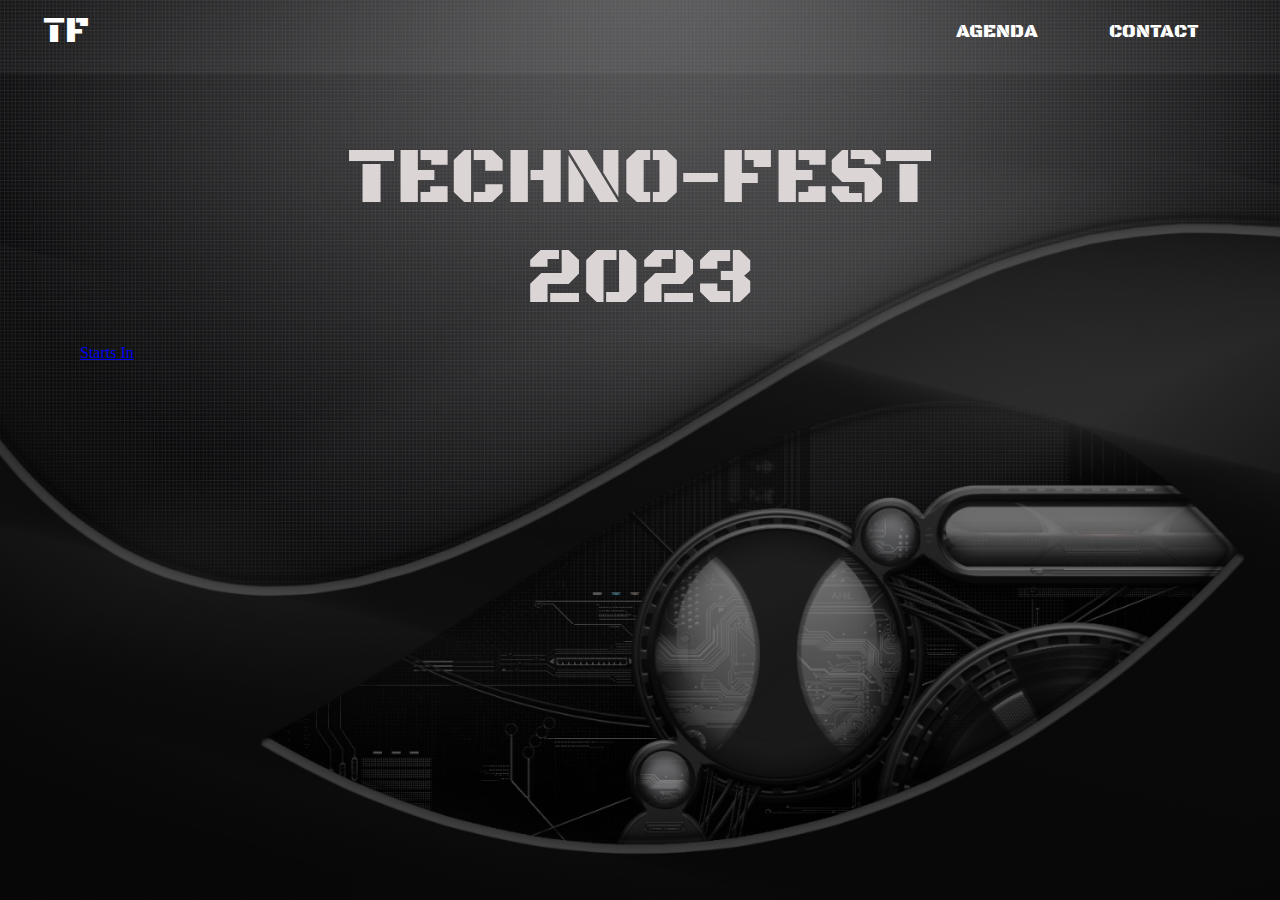
<file: index.html>
<!DOCTYPE html>
<html lang="en">
<head>
    <meta charset="UTF-8">
    <meta name="viewport" content="width=device-width, initial-scale=1.0">
    <link rel="stylesheet" href="index.css">
    <link rel="preconnect" href="https://fonts.googleapis.com">
    <link rel="preconnect" href="https://fonts.gstatic.com" crossorigin>
    <link href="https://fonts.googleapis.com/css2?family=Black+Ops+One&display=swap" rel="stylesheet">
    <title>Techno-xFest</title>
</head>
<style>
    @import url('https://fonts.googleapis.com/css2?family=Black+Ops+One&display=swap');
    #timer{
        width: 75vh;
        height: 30vh;
        margin-left: 5em;
        color: whitesmoke;
    }
    #timer a{
        pointer-events:none
    }
    #tf{
        font-family: 'Black Ops One', cursive;
        font-size: 1.5em;
        margin-top: -10px;
    }

  </style>
<body>
    <div class="landing">
        <header>
            <a href="index.html" id="logo"><p id="tf">TF</p></a>
            <nav>
                <a href="page1.html">AGENDA</a>
                <a href="contact.html">CONTACT</a>
            </nav>
        </header>
        <center>
            
            <div id="maintext">
                <div id="title" >
                    TECHNO-FEST <br> 2023
                    <!-- <img src="https://timer-media.cannoli.app/media/timer/c3d207ebef0c2a5ceb513e7a72c678d0e9bc1305e1b53d8481b71460c059a761_t.gif" alt="festiva" id="timer" /> -->
                </div>
                
                <!-- <div id="click">
                    <button ><a href="page1.html"><img src="cen1.jpg" id="cen1" alt=""></a></button>
                </div> -->
             
           </div>
        </center>
        <script src="https://cdn.logwork.com/widget/countdown.js"></script>
       <div id="timer">
        <a href="https://logwork.com/countdown-1idq" class="countdown-timer" data-style="flip2"
        data-timezone="Asia/Kolkata" data-textcolor="#ffffff" data-date="2023-09-15 23:30" data-unitscolor="#ffffff">Starts In</a>
       </div>
                
    
    
</div>
</body>
</html>
</file>
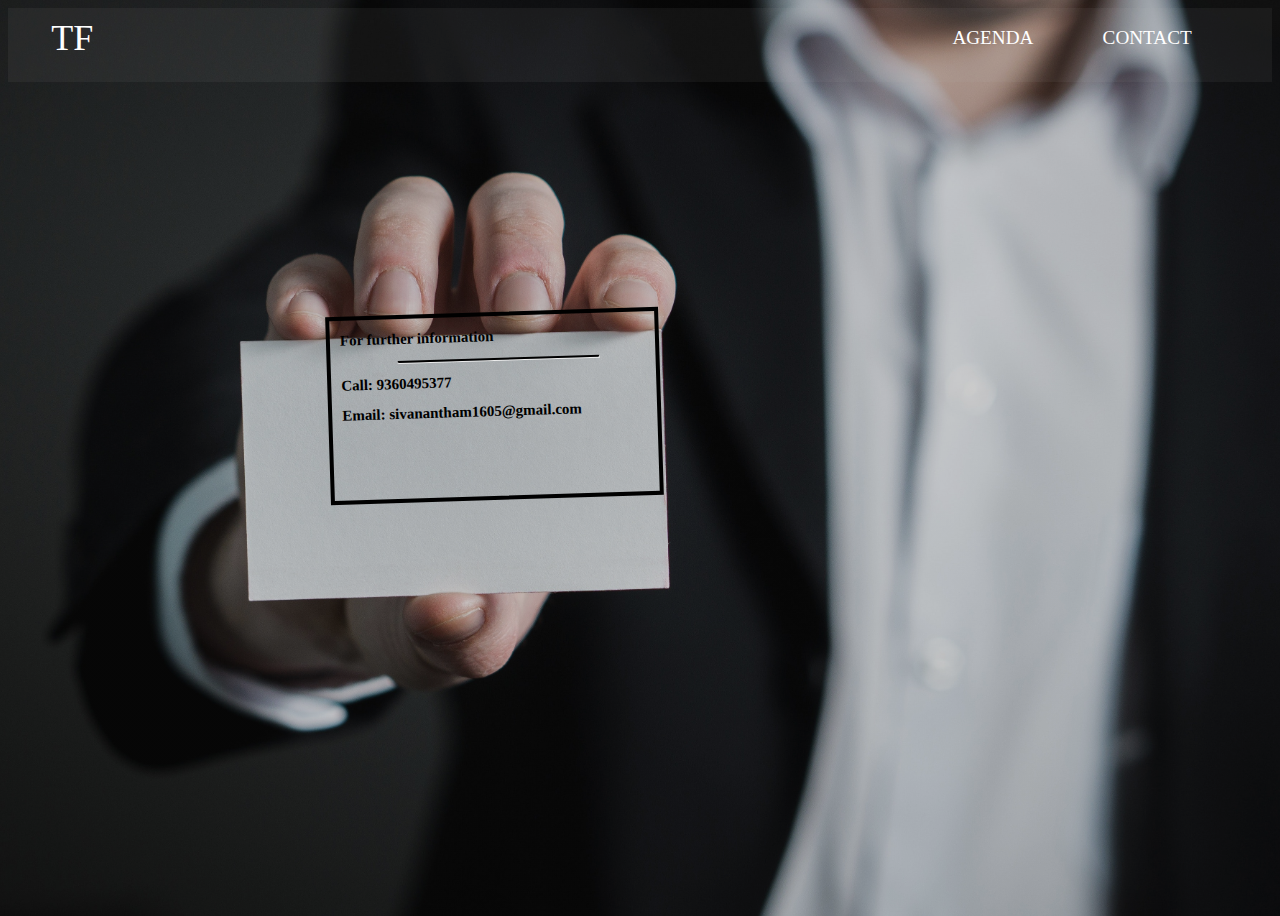
<file: contact.html>
<!DOCTYPE html>
<html lang="en">
<head>
    <meta charset="UTF-8">
    <meta name="viewport" content="width=device-width, initial-scale=1.0">
    <title>Document</title>
</head>
<style>
    body{
        background-image: linear-gradient(rgba(0,0,0,0.2),rgba(0,0,0,0.2)),url('coat.jpg');
        background-size: cover;
    background-position: center;
    height: 100vh;
    color: white;
    }
    header a{
    text-decoration: none;
    color: white;
}

header{
    height: 4vh;
    font-size: 1.2em;
    display: flex;
    padding: 1em;
    background-color: rgba(201, 199, 197, 0.068); 
}
#tf{
        font-size: 1.5em;
        margin-top: -10px;
    }

#logo{
    flex: 3;
    font-size: 1.25em;
    padding-left: 1em;
}
nav{
    flex:1;
    display: flex;
}
nav a{
    padding-right: .5em;
    flex:.5;
}
img{
    width: 30vh;
    height: 25vh;
    padding-left: 10em;
    padding-top: 4em;
    border-radius: 50px;
    opacity: .7;
}
#cont{
    position: absolute;
    width: 35vh;
    height: 20vh;
    border: 4px solid black;
    font-size: .8em;
    rotate: -1.8deg;
    margin-top: 230px;
    margin-left: 320px;
    padding-left: 10px;
    color: black;
    font-size: 10px;
}
</style>
<body>
    <header>
        <a href="index.html" id="logo"><p id="tf">TF</p></a>
        <nav>
            <a href="page1.html">AGENDA</a>
            <a href="">CONTACT</a>
        </nav>
    </header>
    <div id="cont">
        <h2>For further information</h2>
        <hr style="border-top: 2px solid black; width: 200px;">
    <h2>Call: 9360495377</h2>
    <h2>Email: sivanantham1605@gmail.com</h2>
    </div>
</body>
</html>
</file>
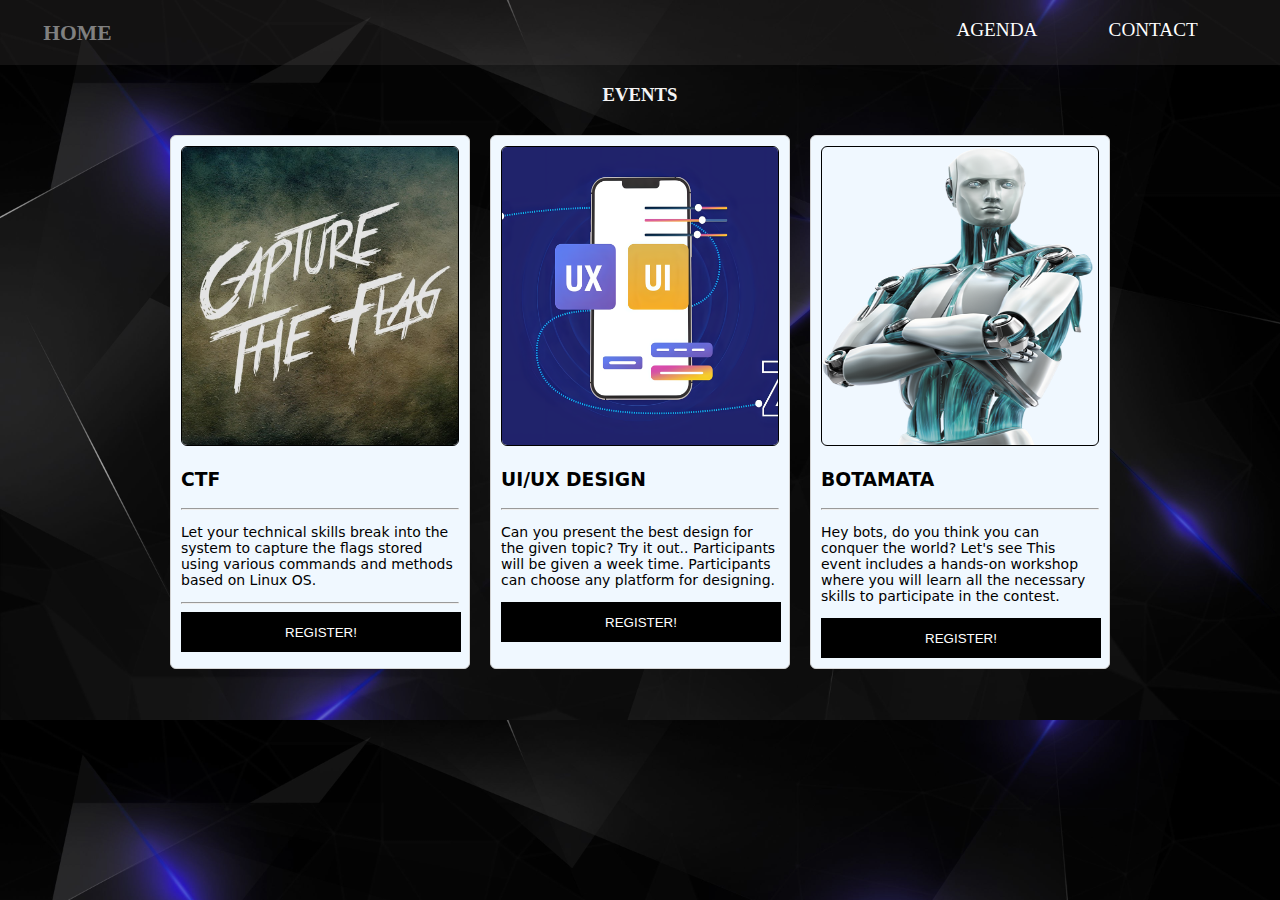
<file: event.html>
<!DOCTYPE html>
<html>
<head>
  <title>events</title>
  
  
  
<meta name="viewport" content="width=device-width, initial-scale=1">


<style>
* {
  box-sizing: border-box;
}
@import url('https://fonts.googleapis.com/css2?family=Black+Ops+One&display=swap');
body {
  background : linear-gradient(rgba(0,0,0,0.1), rgba(0,0,0,0.1)),url('eventpage.jpg');
  background-repeat: none;
  background-size: cover;
  margin: 0;
  font-family:'Franklin Gothic Medium', 'Arial Narrow', Arial, sans-serif;
  

}


.main {
  max-width: 1000px;
  margin: auto;
}

h1 {
  font-size: 50px;
  word-break: break-all;
  color: white;
}
h2 {
    color: white;
}

.card{
  
    transition: transform .5s;
    background-color: aliceblue;
    border: 1px solid lightgray;
    width: 300px;
    padding: 10px;
    margin: 10px;
    text-decoration: none;
    border-radius: 6px;
    font-family: system-ui, -apple-system, BlinkMacSystemFont, 'Segoe UI', Roboto, Oxygen, Ubuntu, Cantarell, 'Open Sans', 'Helvetica Neue', sans-serif;
}
.card:hover{
    background-color: bisque;
    border: 1px solid bisque;
    width: 300px;
    transform: scale(1.08);
}
.desc{
    font-size: 14px;
    
}
.card-img{
  
    height:300px;
    width:278px;
    border-radius: 6px;
    justify-content: center;
    border: 1px solid black;

}
.card button {
  height: 40px;
  width: 280px;
  margin: auto;
  color: white;
  background-color: #000000;
  border: none;
  cursor: pointer;
  
}
.layout{
    display: flex;
    justify-content: center;
    flex-wrap: wrap;
}
.u {
  color: red;
}
header a{
  
    font-family: 'Black Ops One';
    text-decoration: none;
    color: white;
}
header{
 
    font-family: 'Black Ops One';
    font-size: 1.2em;
    display: flex;
    padding: 1em;
    background-color: rgba(139, 138, 136, 0.132);
    
}
#logo{
    flex: 3;
    font-size: 1.25em;
    padding-left: 1em;
}
nav{
    flex:1;
    display: flex;
}
nav a{
    padding-right: .5em;
    flex:.5;
}
b{
        font-family: 'Black Ops One';
        font-size: .9em;
        margin-top: -10px;
        color: grey;
    }
    #page{
    font-family: 'Black Ops One';
    color: whitesmoke;
  }


</style>

</head>
<body>
    <header>
        <a href="index.html" id="logo"><b style="font-family: 'Black Ops One', cursive;">HOME</b></a>
        <nav>
            <a href="page1.html">AGENDA</a>
            <a href="contact.html">CONTACT</a>
        </nav>
    </header>
    <center><h3 id="page">EVENTS</h3></center>
<div class="main">
<div class="layout">
  <div class="card">
      <img src="ctf.jpg" class="card-img" alt="">
      <h3>CTF</h3><hr>
      <p class="desc">Let your technical skills break into the system 
        to capture the flags stored using various commands and methods based on Linux OS.
      </p><hr>
      <a href = "reg.html"><button>REGISTER!</button></a>
  </div>
  <div class="card">
      <img src="ui.jpg" class="card-img" alt="">
      <h3>UI/UX DESIGN</h3><hr>
      <p class="desc">Can you present the best design for the given topic? Try it out..
        Participants will be given a week time. Participants can choose any platform for designing.</p>
        <a href = "reg.html"><button>REGISTER!</button></a>
  </div>
  <div class="card">
      <img src="robot.png" class="card-img" alt="">
      <h3>BOTAMATA</h3><hr>
      <p class="desc">Hey bots, do you think you can conquer the world? Let's see

        This event includes a hands-on workshop where you will learn all the necessary 
        skills to participate in the contest.</p>
        <a href = "reg.html"><button>REGISTER!</button></a>
  </div>
</div>
</div>
</div>
</body>
</html>
</file>
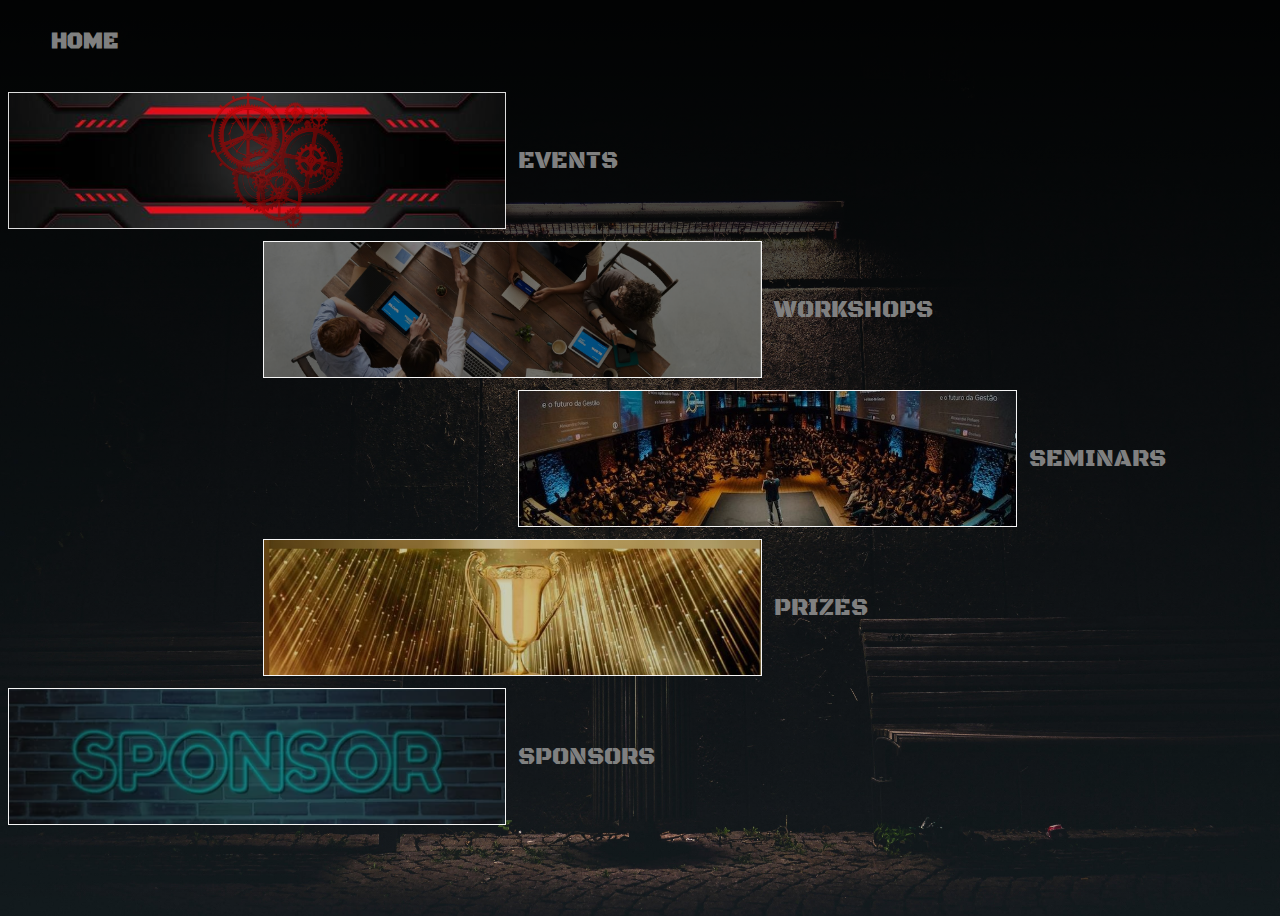
<file: page1.html>
<!DOCTYPE html>
<html lang="en">
<head>
    <meta charset="UTF-8">
    <meta name="viewport" content="width=device-width, initial-scale=1.0">
    <link rel="stylesheet" href="page1.css">
    <title>Page1</title>
</head>
<style>
    @import url('https://fonts.googleapis.com/css2?family=Black+Ops+One&display=swap');
    
    b{
        font-family: 'Black Ops One', cursive;
        font-size: .9em;
        margin-top: -10px;
        color: grey;
    }
</style>
<body>
    <header>
       
        <nav>
            <a href="index.html" id="logo"><b>HOME</b></a>
        </nav>

    </header>
    <br>
    <div id="container">
        <div id="one">
            <img src="event.png" alt="" style="opacity: .6;" >
        </div>
       <a href="event.html">
        <div id="gridc">
            <p>EVENTS</p>
        </div>
       </a>

        <div id="two">
        </div>
        <a href="work.html">
            <div id="gridc">
                <p>WORKSHOPS</p>
            </div>
        </a>

        
        <div id="three">
        </div>
        <a href="sem.html">
            <div id="gridc">
                <p id="sem">SEMINARS</p>
            </div>
        </a>
       
        
        <div id="four"> 
        </div>
        <a href="prize.html">
            <div id="gridc">
                <p>PRIZES</p>
            </div>
        </a>

        <div id="five">
        </div>
        <a href="sponsor.html">
            <div id="gridc">
                <p>SPONSORS</p>
            </div>
        </a>
    </div>
</body>
</html>
</file>
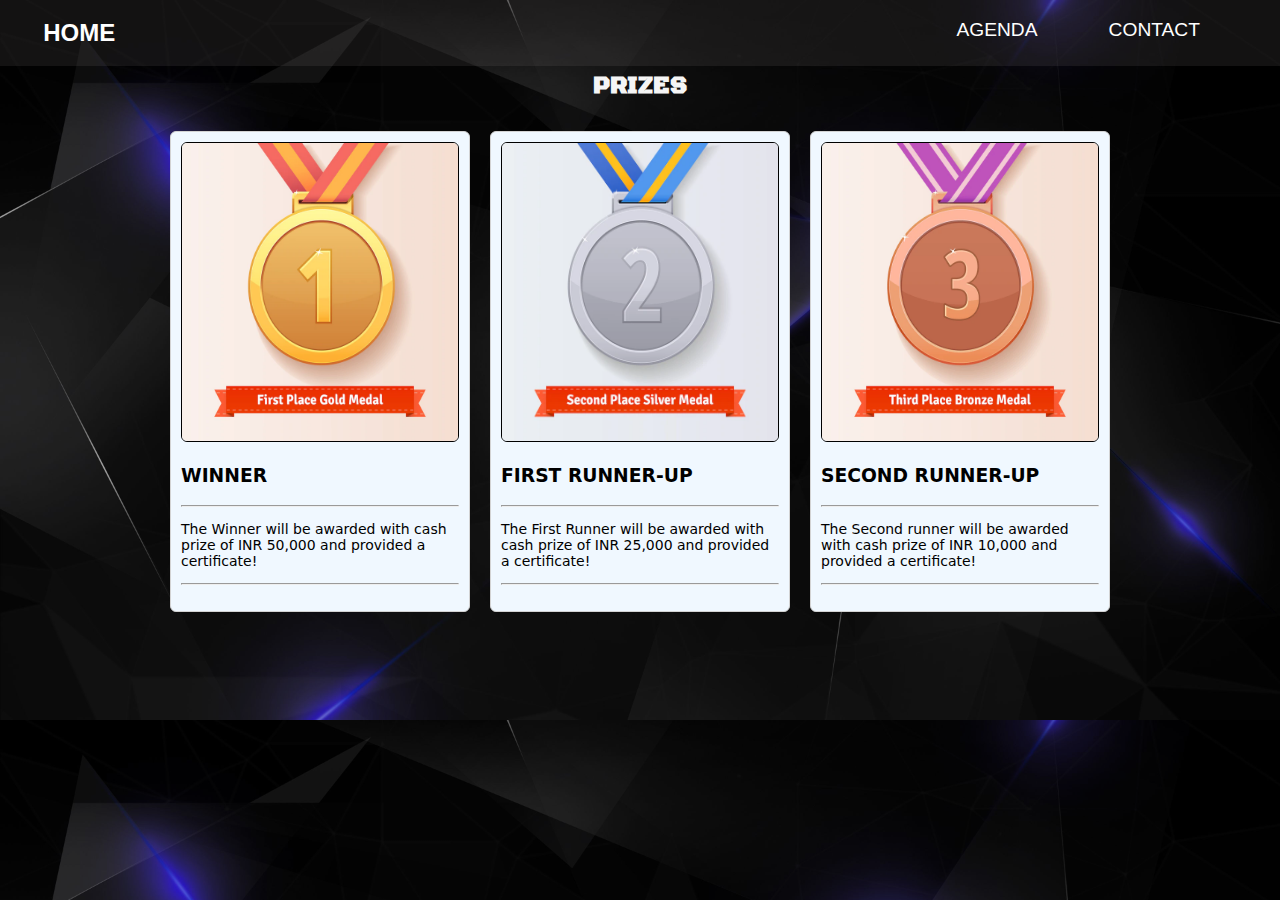
<file: prize.html>
<!DOCTYPE html>
<html>
<head>
  <title>Prizes</title>
  <link rel="shortcut icon" href="logo-beg.png" type="image/x-icon">
  <meta http-equiv="refresh" content="3000; URL=login.php" />
  
<meta name="viewport" content="width=device-width, initial-scale=1">


<style>
  @import url('https://fonts.googleapis.com/css2?family=Black+Ops+One&display=swap');
    
* {
  box-sizing: border-box;
}

body {
  background : linear-gradient(rgba(0,0,0,0.1), rgba(0,0,0,0.1)),url('eventpage.jpg');
  background-repeat: none;
  background-size: cover;
  margin: 0;
  font-family:'Franklin Gothic Medium', 'Arial Narrow', Arial, sans-serif;
  

}


.main {
  max-width: 1000px;
  margin: auto;
}

h1 {
  font-size: 50px;
  word-break: break-all;
  color: white;
}
h2 {
    color: white;
}

.card{
  
    transition: transform .5s;
    background-color: aliceblue;
    border: 1px solid lightgray;
    width: 300px;
    padding: 10px;
    margin: 10px;
    text-decoration: none;
    border-radius: 6px;
    font-family: system-ui, -apple-system, BlinkMacSystemFont, 'Segoe UI', Roboto, Oxygen, Ubuntu, Cantarell, 'Open Sans', 'Helvetica Neue', sans-serif;
}
.card:hover{
    background-color: bisque;
    border: 1px solid bisque;
    width: 300px;
    transform: scale(1.08);
}
.desc{
    font-size: 14px;
    
}
.card-img{
  
    height:300px;
    width:278px;
    border-radius: 6px;
    justify-content: center;
    border: 1px solid black;

}
.card button {
  height: 40px;
  width: 280px;
  margin: auto;
  color: white;
  background-color: #000000;
  border: none;
  cursor: pointer;
  
}
.layout{
    display: flex;
    justify-content: center;
    flex-wrap: wrap;
}
.u {
  color: red;
}
header a{
    text-decoration: none;
    color: white;
}
header{
    font-size: 1.2em;
    display: flex;
    padding: 1em;
    background-color: rgba(139, 138, 136, 0.132);
    
}
#logo{
    flex: 3;
    font-size: 1.25em;
    padding-left: 1em;
}
nav{
    flex:1;
    display: flex;
}
nav a{
    padding-right: .5em;
    flex:.5;
}
#page{
      margin-top: 5px;
    font-family: 'Black Ops One';
    color: whitesmoke;
  }
</style>

</head>
<body>
    <header>
        <a href="index.html" id="logo"><b>HOME</b></a>
        <nav>
            <a href="page1.html">AGENDA</a>
            <a href="contact.html">CONTACT</a>
        </nav>
    </header>
    <center><h2 id="page">PRIZES</h2></center>
<div class="main">
<div class="layout">
  <div class="card">
      <img src="first.webp" class="card-img" alt="">
      <h3>WINNER</h3><hr>
      <p class="desc">The Winner will be awarded with cash prize of INR 50,000 and provided a certificate!
      </p><hr>
      
  </div>
  <div class="card">
      <img src="second.webp" class="card-img" alt="">
      <h3>FIRST RUNNER-UP</h3><hr>
      <p class="desc">The First Runner will be awarded with cash prize of INR 25,000 and provided a certificate!
    </p><hr></p>

  </div>
  <div class="card">
      <img src="third.webp" class="card-img" alt="">
      <h3>SECOND RUNNER-UP</h3><hr>
      <p class="desc">The Second runner will be awarded with cash prize of INR 10,000 and provided a certificate!
    </p><hr></p>
        
  </div>
</div>
</div>
</div>
</body>
</html>
</file>
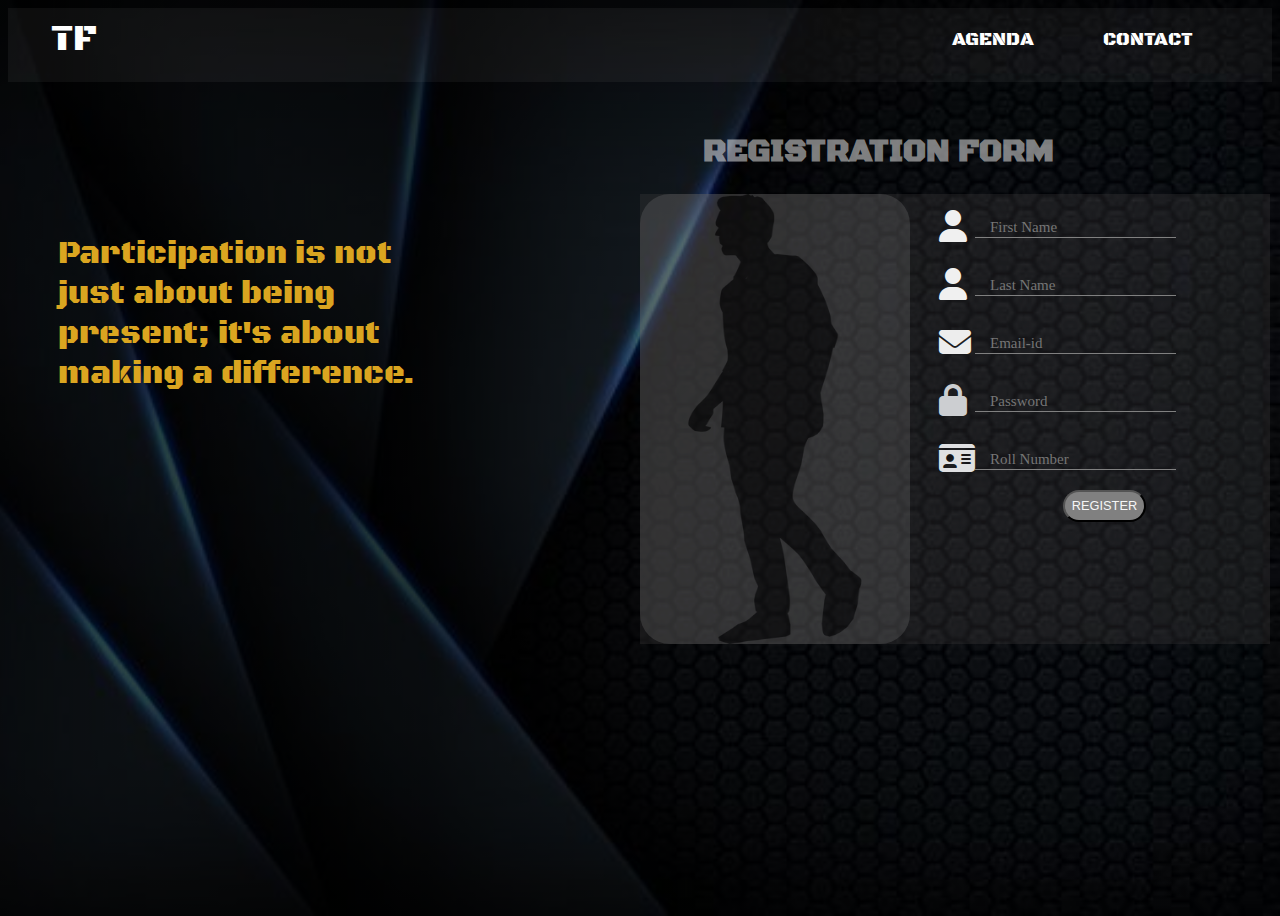
<file: reg.html>
<!DOCTYPE html>
<html lang="en">
<head>
    <meta charset="UTF-8">
    <meta name="viewport" content="width=device-width, initial-scale=1.0">
    <title>Document</title>
    <link rel="stylesheet" href="https://cdnjs.cloudflare.com/ajax/libs/font-awesome/6.4.2/css/all.min.css">
</head>
<style>
     @import url('https://fonts.googleapis.com/css2?family=Black+Ops+One&display=swap');
    body{
        background-image: linear-gradient(to right,rgba(0,0,0,.7),rgba(0,0,0,.8),rgba(0,0,0,.4),rgba(0,0,0,0)),url('regi.jpg');
        background-size: cover;
    background-position: center;
    height: 100vh;
    }
    header a{
        font-family: 'Black Ops One';
    text-decoration: none;
    color: white;
}
header{
    height: 4vh;
    font-size: 1.2em;
    display: flex;
    padding: 1em;
    background-color: rgba(201, 199, 197, 0.068); 
}
#tf{
        font-size: 1.5em;
        margin-top: -10px;
    }

#logo{
    flex: 3;
    font-size: 1.25em;
    padding-left: 1em;
}
nav{
    flex:1;
    display: flex;
}
nav a{
    padding-right: .5em;
    flex:.5;
}
button{
    
    background-color: grey;
    border-radius: 30px;
    color: whitesmoke;
    font-size: .8em;
    padding: .5em;
}
button:focus{
    background-color: black;
}
input{
    border: none;
    background: transparent;
    border-bottom: 1px solid grey;
    color: gray;
    padding-left: 1em;
    font-family: 'Times New Roman', Times, serif;
    font-size: 15px;
}
input:focus{
    outline: none;
    border-bottom: 3px solid grey;
    color: whitesmoke;
}
#outer{
   
    margin-left: 50%;
    display: flex;
    width: 70vh;
    height: 50vh;
    background:rgba(73, 71, 71, 0.276)
    
}
#image{
    flex: 1;
}
#container{
    color: white;
    
    width: 50vw;
    height: 40vh;  
    flex: 1;
    margin-top: 1.5em;
    margin-left: -2em;
   
}

#human{
    opacity: .25;
    width: 30vh;
    height: 50vh;
    background-color: grey;
    border-radius: 30px;
   
}
i{
    width:1em;
    height: 1em;
}
h1{
    font-family: 'Black Ops One','Courier New', Courier, monospace; 
    margin-top: 50px;
    float: right;
    margin-right: 6.8em;
    color:rgba(245, 245, 245, 0.516)
}
#quote{
    position:absolute;
    margin-top: 120px;
    font-family: 'Black Ops One';
    color: goldenrod;
    width: 40vh;
    font-size: 2em;
   margin-left: 50px;
}

</style>
<body>
    <header>
        <a href="index.html" id="logo"><p id="tf">TF</p></a>
        <nav>
            <a href="page1.html">AGENDA</a>
            <a href="">CONTACT</a>
        </nav>
    </header>
   <h1 >REGISTRATION FORM</h1>
    <div id="quote">
        <p >
            Participation is not just about being present; it's about making a difference.
        </p>
    </div>
   <div id="outer">
        <div id="image">
            <img src="human.png" id="human" alt="">
        </div>
        <div id="container">
            <label for="" ><i class="fa-solid fa-user fa-beat-fade fa-2xl" style="color: #f0f0f0;"></i></label>
            <input type="text" placeholder="First Name"><br><br>
    
            <label for=""><i class="fa-solid fa-user fa-beat-fade fa-2xl" style="color: #f0f0f0;"></i></label>
            <input type="text" placeholder="Last Name"><br><br>
    
            <label for=""><i class="fa-solid fa-envelope fa-beat-fade fa-2xl" style="color: #ededed;"></i></label>
            <input type="email" placeholder="Email-id"><br><br>
    
            <label for=""><i class="fa-solid fa-lock fa-beat-fade fa-2xl" style="color: #ccced1;"></i></label>
            <input type="password" placeholder="Password" ><br><br>
            
            <label for=""><i class="fa-solid fa-id-card fa-beat-fade fa-2xl" style="color: #dfe0e2;"></i></label>
            <input type="number" placeholder="Roll Number"><br>
    
            <center><button value="REGISTER">REGISTER</button></center>
            
        </div>
   </div>
</body>
</html>
</file>
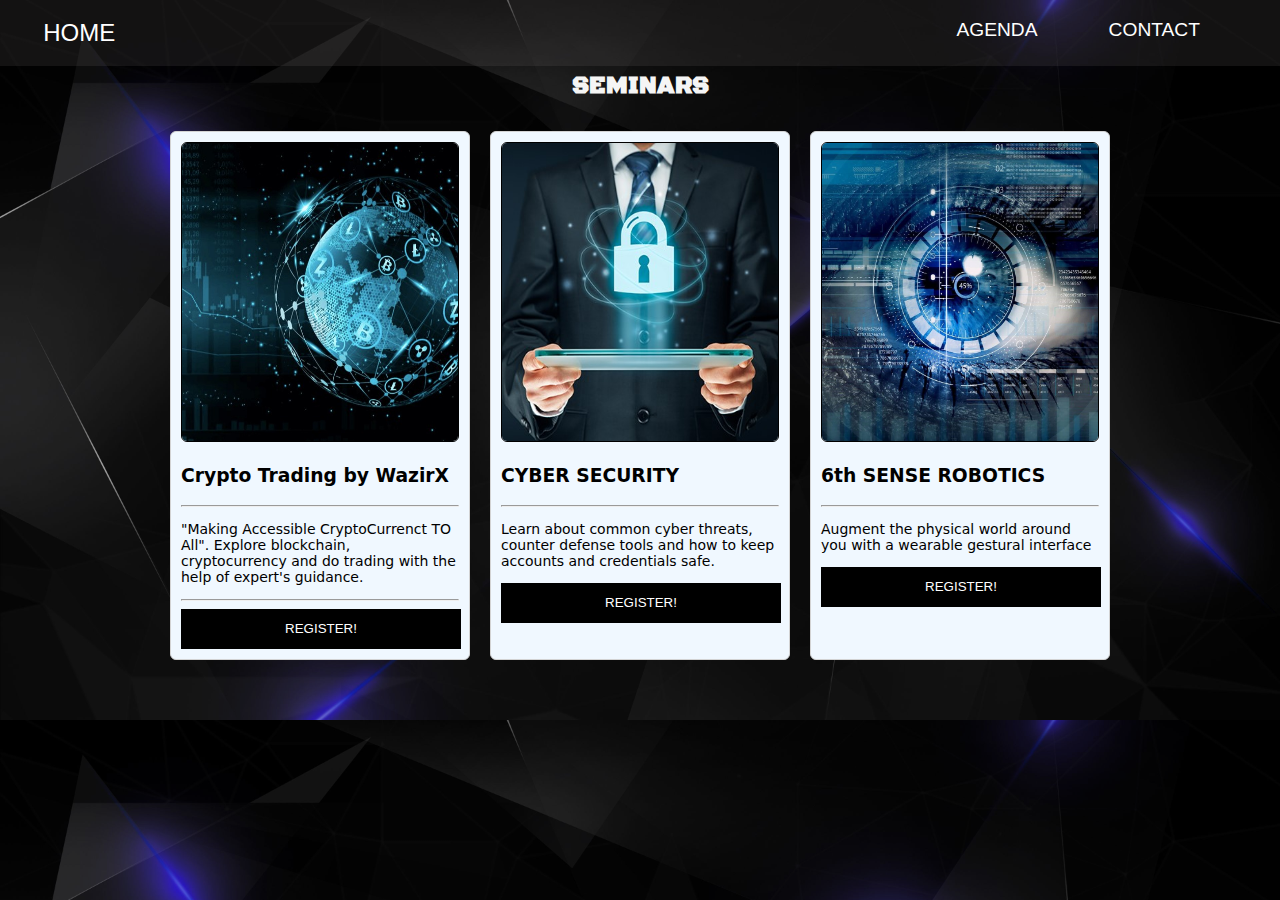
<file: sem.html>
<!DOCTYPE html>
<html>
<head>
  <title>Seminar</title>
  <link rel="shortcut icon" href="logo-beg.png" type="image/x-icon">
  <meta http-equiv="refresh" content="3000; URL=login.php" />
  
<meta name="viewport" content="width=device-width, initial-scale=1">


<style>
  @import url('https://fonts.googleapis.com/css2?family=Black+Ops+One&display=swap');
    
* {
  box-sizing: border-box;
}

body {
  background : linear-gradient(rgba(0,0,0,0.1), rgba(0,0,0,0.1)),url('eventpage.jpg');
  background-repeat: none;
  background-size: cover;
  margin: 0;
  font-family:'Franklin Gothic Medium', 'Arial Narrow', Arial, sans-serif;
  

}


.main {
  max-width: 1000px;
  margin: auto;
}

h1 {
  font-size: 50px;
  word-break: break-all;
  color: white;
}
h2 {
    color: white;
}

.card{
  
    transition: transform .5s;
    background-color: aliceblue;
    border: 1px solid lightgray;
    width: 300px;
    padding: 10px;
    margin: 10px;
    text-decoration: none;
    border-radius: 6px;
    font-family: system-ui, -apple-system, BlinkMacSystemFont, 'Segoe UI', Roboto, Oxygen, Ubuntu, Cantarell, 'Open Sans', 'Helvetica Neue', sans-serif;
}
.card:hover{
    background-color: bisque;
    border: 1px solid bisque;
    width: 300px;
    transform: scale(1.08);
}
.desc{
    font-size: 14px;
    
}
.card-img{
  
    height:300px;
    width:278px;
    border-radius: 6px;
    justify-content: center;
    border: 1px solid black;

}
.card button {
  height: 40px;
  width: 280px;
  margin: auto;
  color: white;
  background-color: #000000;
  border: none;
  cursor: pointer;
  
}
.layout{
    display: flex;
    justify-content: center;
    flex-wrap: wrap;
}
.u {
  color: red;
}
header a{
    text-decoration: none;
    color: white;
}
header{
    font-size: 1.2em;
    display: flex;
    padding: 1em;
    background-color: rgba(139, 138, 136, 0.132);
    
}
#logo{
    flex: 3;
    font-size: 1.25em;
    padding-left: 1em;
}
nav{
    flex:1;
    display: flex;
}
nav a{
    padding-right: .5em;
    flex:.5;
}
#page{
      margin-top: 5px;
    font-family: 'Black Ops One';
    color: whitesmoke;
  }

</style>

</head>
<body>
    <header>
        <a href="index.html" id="logo">HOME</a>
        <nav>
            <a href="page1.html">AGENDA</a>
            <a href="contact.html">CONTACT</a>
        </nav>
    </header>
    <center><h2 id="page">SEMINARS</h2></center>
<div class="main">
<div class="layout">
  <div class="card">
      <img src="crypto.jpg" class="card-img" alt="">
      <h3>Crypto Trading by WazirX </h3><hr>
      <p class="desc">"Making Accessible CryptoCurrenct TO All".
        Explore blockchain, cryptocurrency and do trading with the help of expert's guidance.
      </p><hr>
      <a href = "reg.html"><button>REGISTER!</button></a>
  </div>
  <div class="card">
      <img src="cyber.jpg" class="card-img" alt="">
      <h3>CYBER SECURITY</h3><hr>
      <p class="desc">Learn about common cyber threats, counter defense tools and how to keep accounts and credentials safe.</p>
        <a href = "reg.html"><button>REGISTER!</button></a>
  </div>
  <div class="card">
      <img src="six.jpg" class="card-img" alt="">
      <h3>6th SENSE ROBOTICS</h3><hr>
      <p class="desc">Augment the physical world around you with a wearable gestural interface

      </p>
        <a href = "reg.html"><button>REGISTER!</button></a>
  </div>
</div>
</div>
</div>
</body>
</html>
</file>
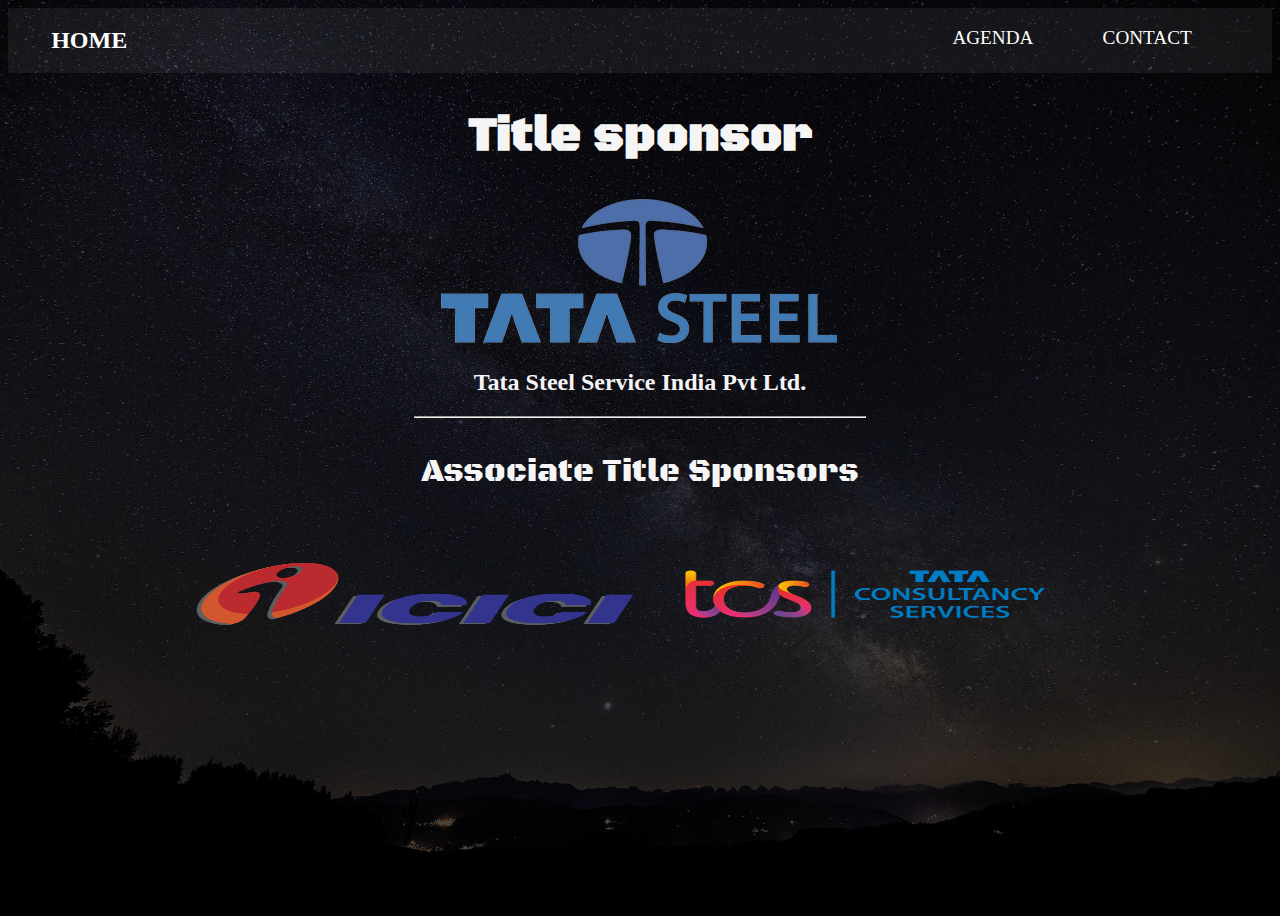
<file: sponsor.html>
<!DOCTYPE html>
<html lang="en">
<head>
    <meta charset="UTF-8">
    <meta name="viewport" content="width=device-width, initial-scale=1.0">
    <title>Sponsors</title>
</head>
<style>
     @import url('https://fonts.googleapis.com/css2?family=Black+Ops+One&display=swap');
    body{
    background-image: linear-gradient(rgba(0,0,0,0.7),rgba(0,0,0,0.7)),url('sponsporhtbg.jpeg');
    background-size: cover;
    background-position: center;
    height: 100vh;
    color: whitesmoke;
    }
    header a{
    text-decoration: none;
    color: white;
}
header{
    font-size: 1.2em;
    display: flex;
    padding: 1em;
    background-color: rgba(182, 184, 190, 0.091);
    
}
#logo{
    flex: 3;
    font-size: 1.25em;
    padding-left: 1em;
}
nav{
    flex:1;
    display: flex;
}
nav a{
    padding-right: .5em;
    flex:.5;
}
#ass{
    width: 50vh;
    height: 20vh;
}
#grand{
    font-size: 3em;
    font-family: 'Black Ops One', cursive;
}
#grand2{
    margin-top: -10px;
    font-size: 2em;
    font-family: 'Black Ops One', cursive;
}
#ass{
    margin-top: -20px;
}

</style>
<body>
    <header>
        <a href="index.html" id="logo"><b>HOME</b></a>
        <nav>
            <a href="page1.html">AGENDA</a>
            <a href="contact.html">CONTACT</a>
        </nav>
    </header>
    <center><h1 id="grand">Title sponsor</h1></center>
    <center><img src="tatasteel.png" id="ts" alt=""></center>
    <center><h2>Tata Steel Service India Pvt Ltd.</h2></center>
    <hr style="width: 50vh;">
    <br>
    <br>
    <center><p id="grand2">Associate Title Sponsors</p></center>
    <center><img src="icici.png" id="ass"alt=""><img src="tcs.png" id="ass" alt=""></center>


</body>
</html>
</file>
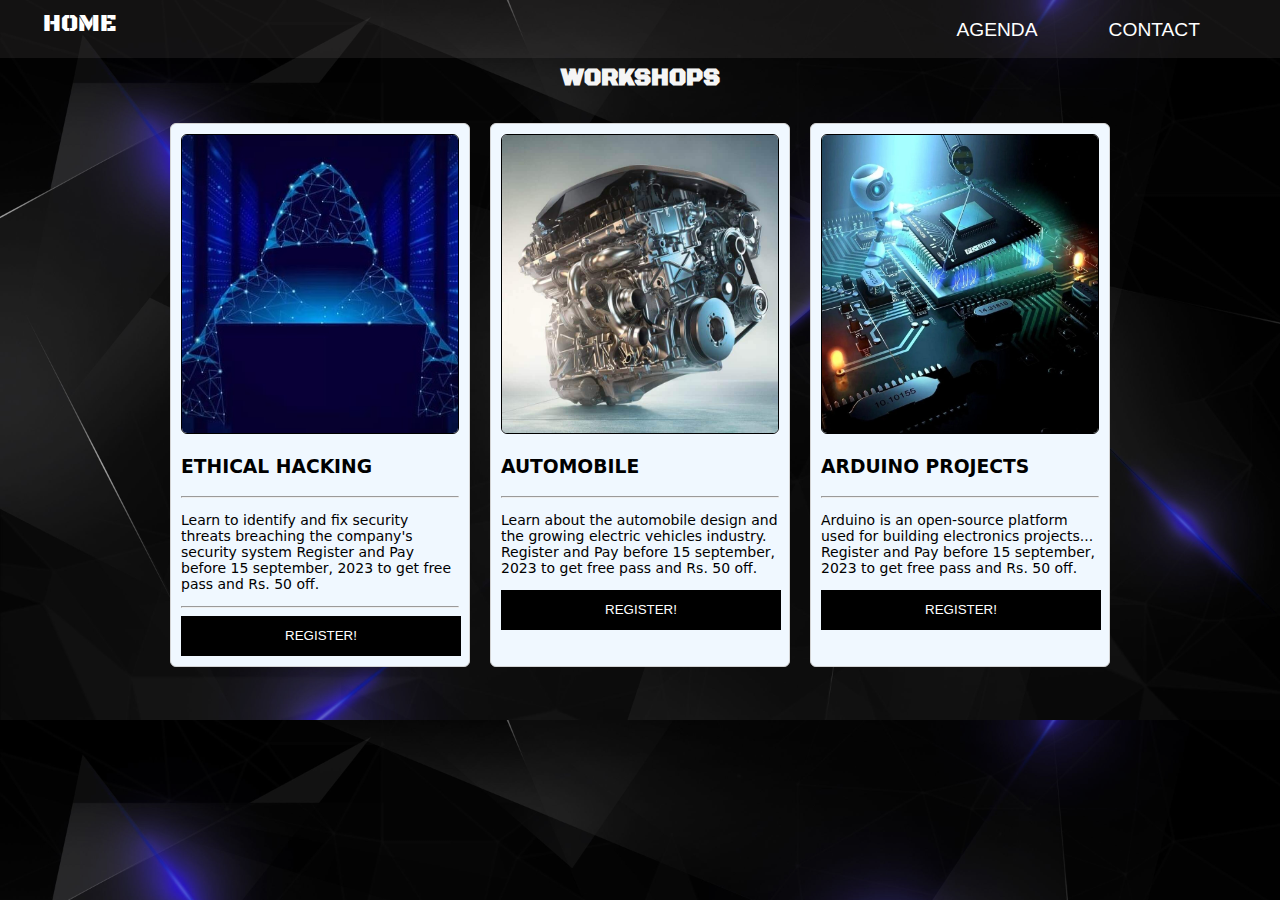
<file: work.html>
<!DOCTYPE html>
<html>
<head>
  <title>workshop</title>
  <link rel="shortcut icon" href="logo-beg.png" type="image/x-icon">
  <meta http-equiv="refresh" content="3000; URL=login.php" />
  
<meta name="viewport" content="width=device-width, initial-scale=1">


<style>
  @import url('https://fonts.googleapis.com/css2?family=Black+Ops+One&display=swap');
    
* {
  box-sizing: border-box;
}

body {
  background : linear-gradient(rgba(0,0,0,0.1), rgba(0,0,0,0.1)),url('eventpage.jpg');
  background-repeat: none;
  background-size: cover;
  margin: 0;
  font-family:'Franklin Gothic Medium', 'Arial Narrow', Arial, sans-serif;
  

}


.main {
  max-width: 1000px;
  margin: auto;
}

h1 {
  font-size: 50px;
  word-break: break-all;
  color: white;
}
h2 {
    color: white;
}

.card{
  
    transition: transform .5s;
    background-color: aliceblue;
    border: 1px solid lightgray;
    width: 300px;
    padding: 10px;
    margin: 10px;
    text-decoration: none;
    border-radius: 6px;
    font-family: system-ui, -apple-system, BlinkMacSystemFont, 'Segoe UI', Roboto, Oxygen, Ubuntu, Cantarell, 'Open Sans', 'Helvetica Neue', sans-serif;
}
.card:hover{
    background-color: bisque;
    border: 1px solid bisque;
    width: 300px;
    transform: scale(1.08);
}
.desc{
    font-size: 14px;
    
}
.card-img{
  
    height:300px;
    width:278px;
    border-radius: 6px;
    justify-content: center;
    border: 1px solid black;

}
.card button {
  height: 40px;
  width: 280px;
  margin: auto;
  color: white;
  background-color: #000000;
  border: none;
  cursor: pointer;
  
}
.layout{
    display: flex;
    justify-content: center;
    flex-wrap: wrap;
}
.u {
  color: red;
}
header a{
    text-decoration: none;
    color: white;
}
header{
  height: 3em;
    font-size: 1.2em;
    display: flex;
    padding: 1em;
    background-color: rgba(139, 138, 136, 0.132);
    
}
#logo{
    flex: 3;
    font-size: 1.25em;
    padding-left: 1em;
}
nav{
  
    flex:1;
    display: flex;
}
nav a{
    padding-right: .5em;
    flex:.5;
}
#b{
        font-family: 'Black Ops One', cursive;
        font-size: 1em;
        margin-top: -10px;
    }
    #page{
      margin-top: 5px;
    font-family: 'Black Ops One';
    color: whitesmoke;
  }


</style>

</head>
<body>
    <header>
        <a href="index.html" id="logo"><p id="b">HOME</p></a>
        <nav>
            <a href="page1.html">AGENDA</a>
            <a href="contact.html">CONTACT</a>
        </nav>
    </header>
    <center><h2 id="page">WORKSHOPS</h2></center>
<div class="main">
<div class="layout">
  <div class="card">
      <img src="ethical.jpg" class="card-img" alt="">
      <h3>ETHICAL HACKING</h3><hr>
      <p class="desc">Learn to identify and fix security threats
         breaching the company's security system
         Register and Pay before 15 september, 2023 to get free pass and Rs. 50 off.
      </p><hr>
      <a href = "reg.html"><button>REGISTER!</button></a>
  </div>
  <div class="card">
      <img src="Automoblie.jpg" class="card-img" alt="">
      <h3>AUTOMOBILE</h3><hr>
      <p class="desc">Learn about the automobile design and the growing electric vehicles industry.
        Register and Pay before 15 september, 2023 to get free pass and Rs. 50 off.
      </p>
        <a href = "reg.html"><button>REGISTER!</button></a>
  </div>
  <div class="card">
      <img src="audrino.jpg" class="card-img" alt="">
      <h3>ARDUINO PROJECTS</h3><hr>
      <p class="desc">Arduino is an open-source platform used for building electronics projects...
        Register and Pay before 15 september, 2023 to get free pass and Rs. 50 off.
      </p>
        <a href = "reg.html"><button>REGISTER!</button></a>
  </div>
</div>
</div>
</div>
</body>
</html>
</file>
<file: index.css>
body{
    margin:0;
    color: white;
}
.landing{
    background-image: linear-gradient(rgba(0,0,0,0.5),rgba(0,0,0,0.5)),url('home.jpg');
    background-size: cover;
    background-position: center;
    height: 100vh;
}   

header a{
    text-decoration: none;
    color: white;
}
header a:hover{
    color: goldenrod;
}
header{
    height: 4vh;
    font-size: 1.2em;
    display: flex;
    padding: 1em;
    background-color: rgba(201, 199, 197, 0.068);
    
}
#logo{
    flex: 3;
    font-size: 1.25em;
    padding-left: 1em;
}
nav{
    flex:1;
    display: flex;
}
nav a{
    font-family: 'Black Ops One', cursive;
    padding-right: .5em;
    flex:.5;
}

#cen1{
    width: 20vh;
    height: 10vh;
    border-radius: 50px;
    opacity: .65;
}
button{
    border: none;
    background-color: transparent;
}
#maintext{
    display: flex;
    flex-direction: column;
    height: 30vh;
    justify-content: center;
   
}
#maintext div{
    margin-top: 0.5em;
}
#title{
    color:rgb(219, 213, 213) ;
    font-size: 5em;
    font-family: 'Black Ops One', cursive;
}
#title:hover{
    font-size: 5.2em;
}

#date{
    font-size:1.7em
}
</file>
<file: page1.css>
@import url('https://fonts.googleapis.com/css2?family=Black+Ops+One&display=swap');
body{
    background-image: linear-gradient(rgba(0,0,0,0.9),rgba(0,0,0,0)),url('page1.jpg');
    background-size: cover;
    background-position: center;
    height: 100vh;
    
}
header a{
    text-decoration: none;
    color: whitesmoke
}
header{
    
    font-size: 1.2em;
    display: flex;
    padding: 1em;
}
#logo{
    flex: 3;
    font-size: 1.25em;
    padding-left: 1em;
}

#one{
    height: 15vh;
    background-color: aqua;
    grid-column-start: 1;
    grid-column-end: 3;
    background-image: linear-gradient(rgba(0,0,0,0),rgba(0,0,0,0)),url('eventbg.jpg');
    background-size: cover;
    background-position: center;
    opacity: .9;
    border: 1px solid whitesmoke;
    
}
#two{
    background-color: azure;
    grid-column-start: 2;
    grid-column-end: 4;
    background-image: linear-gradient(rgba(0,0,0,.5),rgba(0,0,0,0.5)),url('workbg.jpeg');
    background-size: cover;
    background-position: center;
    height: 15vh;
    border: 1px solid whitesmoke;
    
}
#three{
    background-color:brown;
    grid-column-start: 3;
    grid-column-end: 5;
    background-image: linear-gradient(rgba(0,0,0,.3),rgba(0,0,0,0.3)),url('sembg.jpeg');
    background-size: cover;
    background-position: center;
    height: 15vh;
    border: 1px solid whitesmoke;
}
#four{
    background-color: blue;
    grid-column-start: 2;
    grid-column-end: 4;
    background-image: linear-gradient(rgba(0,0,0,.2),rgba(0,0,0,0.2)),url('prizebg.jpg');
    background-size: cover;
    background-position: center;
    height: 15vh;
    border: 1px solid whitesmoke;
}
#five{
    background-color:chartreuse;
    grid-column-start: 1;
    grid-column-end: 3;
    background-image:linear-gradient(rgba(0,0,0,.5),rgba(0,0,0,0.5)), url('sponsbg.webp');
    background-size: cover;
    background-position: center;
    height: 15vh;
    border: 1px solid whitesmoke;
}
#container{
    /* position: fixed; */
    display: grid;
    grid-template-columns: repeat(5,1fr);
    gap: .75em;
    align-items: center;
}
h1{
    display: inline;

}
img{
    height: 15vh;
    width: 15vh;
    margin-left: 40%;
}
p{
    font-family: 'Black Ops One', cursive;
    font-size: 1.5em;
    color: grey
}
a{
    text-decoration: none;
}
p:hover{
    font-size: 2em;
    color:white
}
</file>
